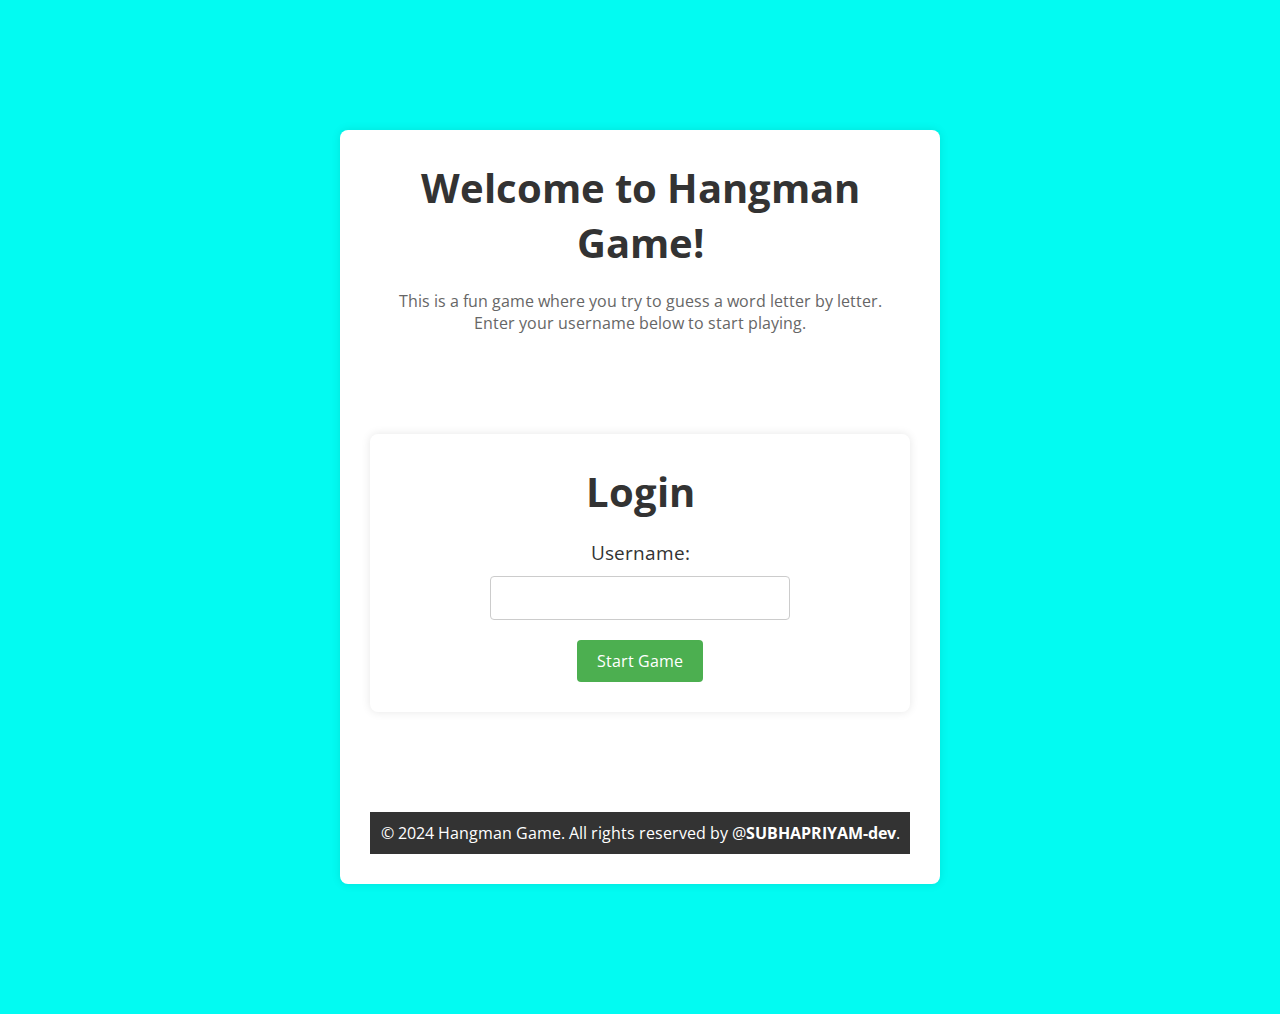
<file: index.html>
<!DOCTYPE html>
<html lang="en">

<head>
   <meta charset="UTF-8">
   <meta name="viewport" content="width=device-width, initial-scale=1.0">
   <title>Login - Hangman Game</title>
   <link rel="stylesheet" href="style.css">
</head>

<body>
   <div class="login-container">
      <h1>Welcome to Hangman Game!</h1>
      <div class="intro">
         <p>This is a fun game where you try to guess a word letter by letter.</p>
         <p>Enter your username below to start playing.</p>
      </div>
      <div class="login-container">
         <h1>Login</h1>
         <form id="loginForm">
            <label for="username">Username:</label>
            <input type="text" id="username" name="username" required>
            <button type="submit">Start Game</button>
         </form>
      </div>
      <footer class="footer">
         <p>&copy; 2024 Hangman Game. All rights reserved by @<b>SUBHAPRIYAM-dev</b>.</p>
      </footer>
      <script src="scripts/login.js"></script>
</body>

</html>
</file>
<file: style.css>
@import url("https://fonts.googleapis.com/css2?family=Open+Sans:wght@400;500;600;700&display=swap");
* {
    margin: 0;
    padding: 0;
    box-sizing: border-box;
    font-family: "Open Sans", sans-serif;
}
body {
    padding: 30px 30px;
    align-items: center;
    justify-content: center;
    min-height: 100vh;
    background: #02fbf2;
}
.container {
    display: flex;
    width: 850px;
    gap: 70px;
    padding: 60px 40px;
    background: #fff;
    border-radius: 10px;
    align-items: flex-end;
    justify-content: space-between;
    box-shadow: 0 10px 20px rgba(0,0,0,0.1);
}
.hangman-box img {
    user-select: none;
    max-width: 270px;
}
.hangman-box h1 {
    font-size: 1.45rem;
    text-align: center;
    margin-top: 20px;
    text-transform: uppercase;
}
.game-box .word-display {
    gap: 10px;
    list-style: none;
    display: flex;
    flex-wrap: wrap;
    justify-content: center;
    align-items: center;
}
.word-display .letter {
    width: 28px;
    font-size: 2rem;
    text-align: center;
    font-weight: 600;
    margin-bottom: 40px;
    text-transform: uppercase;
    border-bottom: 3px solid #000;
}
.word-display .letter.guessed {
    margin: -40px 0 35px;
    border-color: transparent;
}
.game-box h4 {
    text-align: center;
    font-size: 1.1rem;
    font-weight: 500;
    margin-bottom: 15px;
}
.game-box h4 b {
    font-weight: 600;
}
.game-box .guesses-text b {
    color: #ff0000;
}
.game-box .keyboard {
    display: flex;
    gap: 5px;
    flex-wrap: wrap;
    margin-top: 40px;
    justify-content: center;
}
:where(.game-modal, .keyboard) button {
    color: #fff;
    border: none;
    outline: none;
    cursor: pointer;
    font-size: 1rem;
    font-weight: 600;
    border-radius: 4px;
    text-transform: uppercase;
    background: #4CAF50;
}
.keyboard button {
    padding: 7px;
    width: calc(100% / 9 - 5px);
}
.keyboard button[disabled] {
    pointer-events: none;
    opacity: 0.6;
}
:where(.game-modal, .keyboard) button:hover {
    background: #82b4c9;
}
.game-modal {
    position: fixed;
    top: 0;
    left: 0;
    width: 100%;
    height: 100%;
    opacity: 0;
    pointer-events: none;
    background: rgba(0,0,0,0.6);
    display: flex;
    align-items: center;
    justify-content: center;
    z-index: 9999;
    padding: 0 10px;
    transition: opacity 0.4s ease;
}
.game-modal.show {
    opacity: 1;
    pointer-events: auto;
    transition: opacity 0.4s 0.4s ease;
}
.game-modal .content {
    padding: 30px;
    max-width: 420px;
    width: 100%;
    border-radius: 10px;
    background: #fff;
    text-align: center;
    box-shadow: 0 10px 20px rgba(0,0,0,0.1);
}
.game-modal img {
    max-width: 130px;
    margin-bottom: 20px;
}
.game-modal img[src="images/victory.gif"] {
    margin-left: -10px;
}
.game-modal h4 {
    font-size: 1.53rem;
}
.game-modal p {
    font-size: 1.15rem;
    margin: 15px 0 30px;
    font-weight: 500;
}
.game-modal p b {
    color: #5E63BA;
    font-weight: 600;
}
.game-modal button {
    padding: 12px 23px;
}
.login-container {
    max-width: 600px;
    margin: 100px auto;
    background-color: #fff;
    padding: 30px;
    border-radius: 8px;
    box-shadow: 0 0 10px rgba(0, 0, 0, 0.1);
    text-align: center;
}

h1 {
    font-size: 2.5rem;
    color: #333;
    margin-bottom: 20px;
}

.intro {
    margin-bottom: 30px;
    color: #666;
}

form {
    display: flex;
    flex-direction: column;
    align-items: center;
}

label {
    font-size: 1.2rem;
    margin-bottom: 10px;
    color: #333;
}

input[type="text"] {
    padding: 10px;
    width: 300px;
    font-size: 1rem;
    border: 1px solid #ccc;
    border-radius: 4px;
    margin-bottom: 20px;
}

button {
    padding: 10px 20px;
    background-color: #4CAF50;
    color: white;
    border: none;
    border-radius: 4px;
    cursor: pointer;
    font-size: 1rem;
}

button:hover {
    background-color: #45a049;
}

button:focus {
    outline: none;
}

.usernameDisplay {

    font-size: 3rem;
    font-weight: 500;
    font-family: 'Poppins', sans-serif;
}

.footer {
   
    margin-top: 20px;
    padding: 10px 0px;
    background-color: #333;
    color: #fff;
    text-align: center;
    position: sticky;
    bottom: 0;
    width: 100%;
}

.footer p {
    margin: 0;
}
@media (max-width: 782px) {
    .container {
        flex-direction: column;
        padding: 30px 15px;
        align-items: center;
        justify-content: center;
        margin-right: 60px;
        
    }
    .hangman-box img {
        max-width: 200px;
    }
    .hangman-box h1 {
        display: none;
    }
    .game-box h4 {
        font-size: 1rem;
    }
    .word-display .letter {
        margin-bottom: 35px;
        font-size: 1.7rem;
    }
    .word-display .letter.guessed {
        margin: -35px 0 25px;
    }
    .game-modal img {
        max-width: 120px;
    }
    .game-modal h4 {
        font-size: 1.45rem;
    }
    .game-modal p {
        font-size: 1.1rem;
    }
    .game-modal button {
        padding: 10px 18px;
    }
    .footer {
        align-items: center;
        margin-top: 20px;
        margin-left: 50px;
        padding: 10px 0px;
        background-color: #333;
        color: #fff;
        text-align: center;
        position: sticky;
        bottom: 0;
        width: 100%;
    }
    
    .footer p {
        margin: 0;
    }
}
</file>
